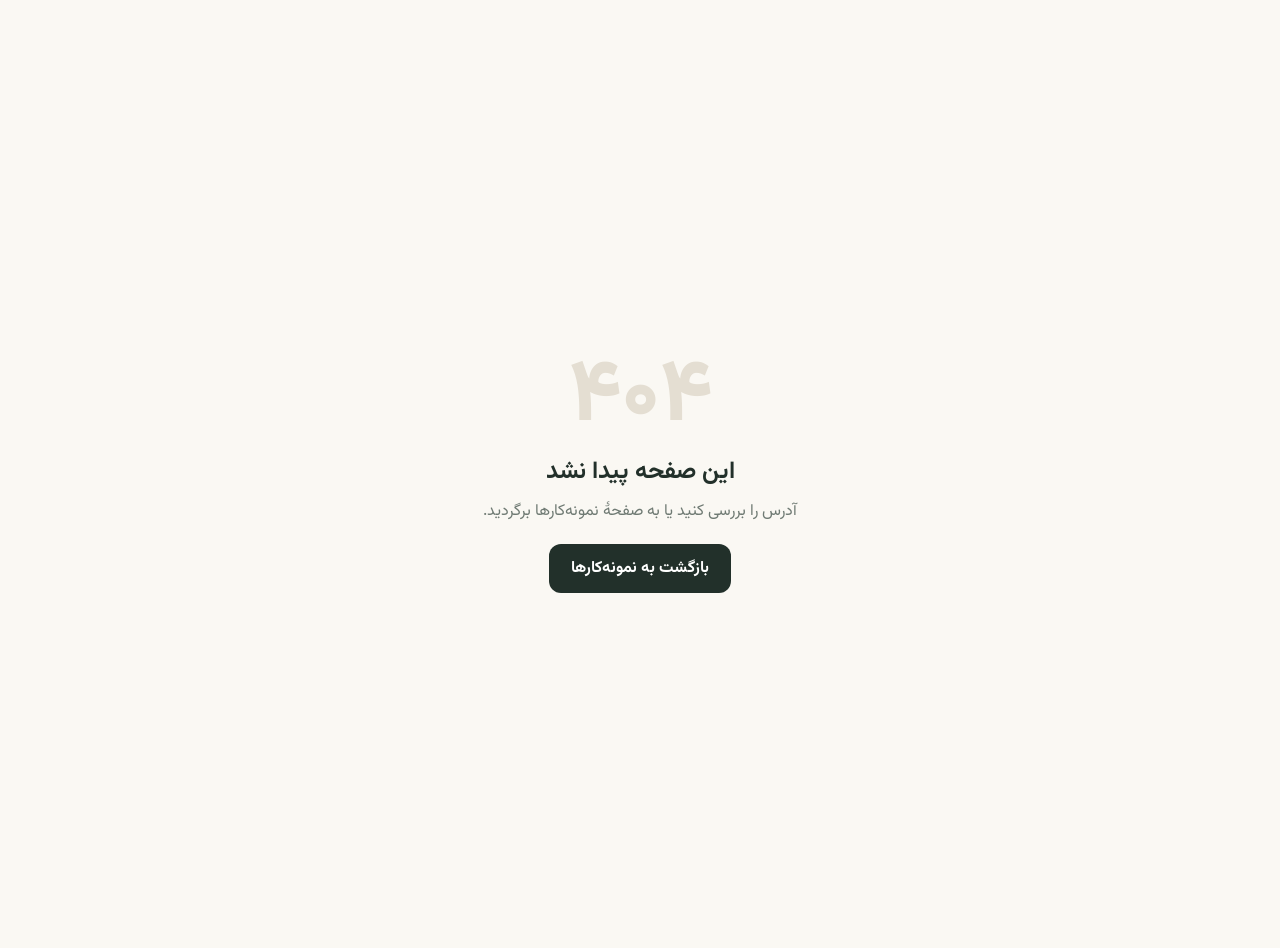
<file: 04.html>
<!doctype html>
<html lang="fa" dir="rtl">
  <head>
    <meta charset="utf-8" />
    <meta name="viewport" content="width=device-width, initial-scale=1" />
    <title>صفحه پیدا نشد | کدلاین</title>
    <meta name="robots" content="noindex" />
    <meta name="theme-color" content="#faf8f3" />
    <link rel="icon" type="image/svg+xml" href="frontend/favicon.svg" />
    <link href="https://fonts.googleapis.com/css2?family=Vazirmatn:wght@400;600;800&display=swap" rel="stylesheet" />
    <style>
      body { margin: 0; min-height: 100vh; display: grid; place-items: center; background: #faf8f3; color: #22302a; font-family: Vazirmatn, Tahoma, sans-serif; text-align: center; padding: 24px; }
      .code { font-size: 88px; font-weight: 800; color: #e4ded2; line-height: 1; }
      h1 { font-size: 24px; margin: 10px 0 8px; }
      p { color: #6f7a73; margin: 0 0 20px; }
      a { display: inline-block; background: #22302a; color: #fff; text-decoration: none; padding: 12px 22px; border-radius: 12px; font-weight: 700; }
    </style>
  </head>
  <body>
    <div>
      <div class="code">۴۰۴</div>
      <h1>این صفحه پیدا نشد</h1>
      <p>آدرس را بررسی کنید یا به صفحهٔ نمونه‌کارها برگردید.</p>
      <a href="./">بازگشت به نمونه‌کارها</a>
    </div>
  </body>
</html>
</file>
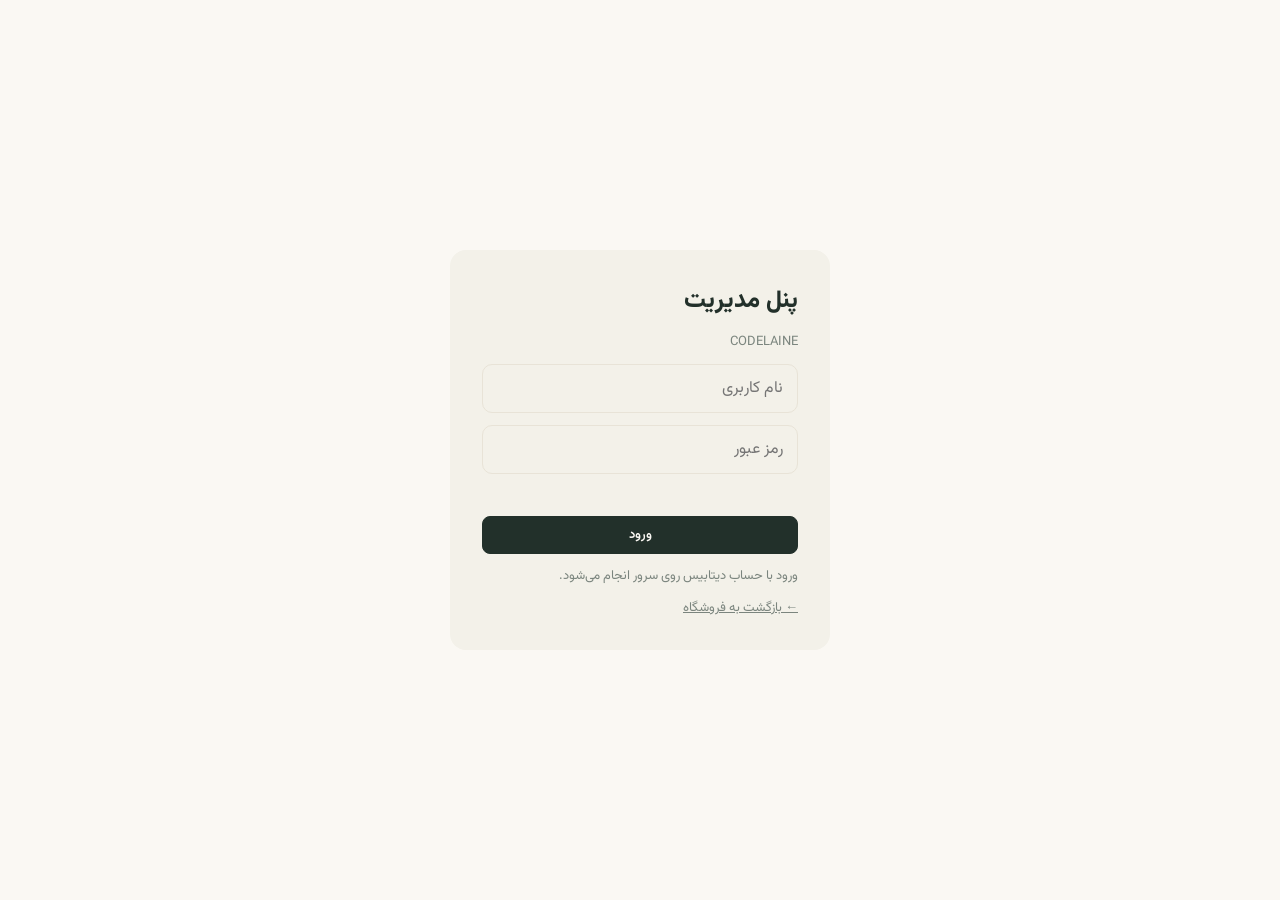
<file: admin.html>
<!DOCTYPE html>
<html lang="fa">
  <head>
    <meta charset="utf-8" />
    <meta name="viewport" content="width=device-width, initial-scale=1" />
    <title>پنل مدیریت | کدلاین</title>
    <!-- فایل واقعی پنل در frontend/ است؛ این صفحه فقط آدرس قدیمی را
         به آن منتقل می‌کند تا لینک‌های GitHub Pages همچنان کار کنند. -->
    <meta http-equiv="refresh" content="0; url=frontend/admin.html" />
    <script>
      location.replace("frontend/admin.html");
    </script>
  </head>
  <body>
    <p><a href="frontend/admin.html">رفتن به پنل مدیریت</a></p>
  </body>
</html>
</file>
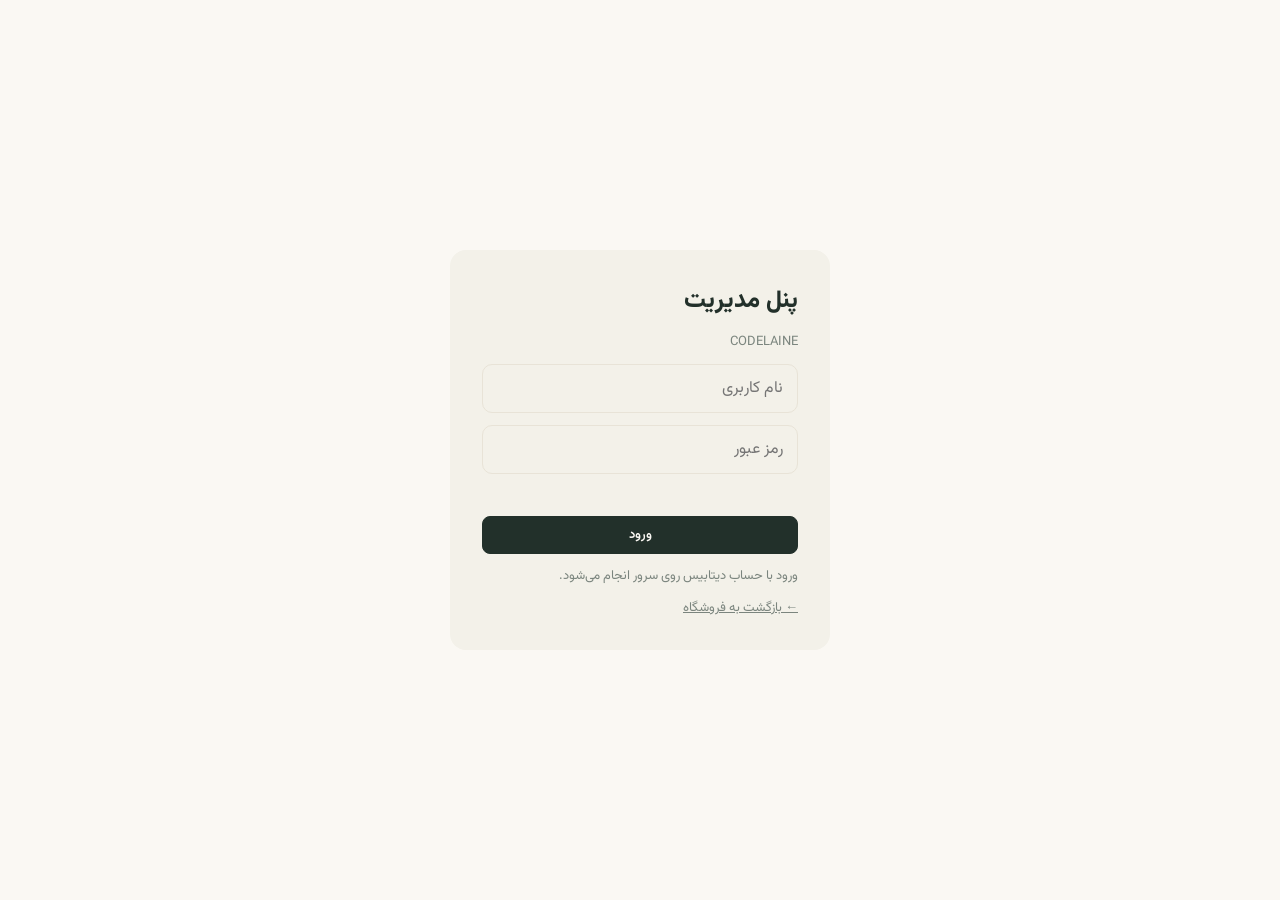
<file: frontend/admin.html>
<!doctype html>
<html lang="fa" dir="rtl">
  <head>
    <meta charset="utf-8" />
    <meta name="referrer" content="strict-origin-when-cross-origin">
    <meta
      name="viewport"
      content="width=device-width, initial-scale=1, viewport-fit=cover"
    />
    <title>پنل مدیریت | کدلاین</title>
    <meta name="robots" content="noindex" />
    <meta name="theme-color" content="#ffffff" />
    <link rel="icon" type="image/svg+xml" href="favicon.svg" />
    <link rel="stylesheet" href="css/style.css?v=14" />
    <link rel="stylesheet" href="css/admin.css?v=4" />
  </head>
  <body>
    <div id="admin"></div>
    <div id="toast"></div>

    <script src="js/utils.js?v=12"></script>
    <script src="js/data.js?v=14"></script>
    <script src="js/store.js?v=8"></script>
    <script src="js/admin-config.js?v=4"></script>
    <script src="js/admin.js?v=8"></script>
  </body>
</html>
</file>
<file: frontend/css/style.css>
@font-face {
  font-family: "Vazirmatn";
  font-style: normal;
  font-weight: 400;
  font-display: swap;
  src: url("../fonts/Vazirmatn-Regular.woff2") format("woff2");
}
@font-face {
  font-family: "Vazirmatn";
  font-style: normal;
  font-weight: 600;
  font-display: swap;
  src: url("../fonts/Vazirmatn-SemiBold.woff2") format("woff2");
}
@font-face {
  font-family: "Vazirmatn";
  font-style: normal;
  font-weight: 800;
  font-display: swap;
  src: url("../fonts/Vazirmatn-ExtraBold.woff2") format("woff2");
}

:root {
  --bg: #faf8f3;
  --fg: #22302a;
  --mut: #7b857e;
  --line: #e8e3d7;
  --card: #edf2ec;
  --soft: #f3f1e9;
  --red: #a8563f;
  --promo: #22372e;
  --shadow: 0 10px 28px #2a3a2f14;
  color-scheme: light;
  box-sizing: border-box;
  padding-top: env(safe-area-inset-top, 0px);
  padding-bottom: env(safe-area-inset-bottom, 0px);
}
html {
  scroll-padding-top: 150px;
}
* {
  box-sizing: border-box;
  margin: 0;
  padding: 0;
}
body {
  font-family: Vazirmatn, Tahoma, sans-serif;
  background: var(--bg);
  color: var(--fg);
  overflow-x: hidden;
}
button,
input {
  font: inherit;
  color: inherit;
  border: 0;
  background: none;
  cursor: pointer;
}
input {
  cursor: text;
}
.hd {
  position: sticky;
  top: env(safe-area-inset-top, 0px);
  z-index: 20;
  background: var(--bg);
  border-bottom: 1px solid var(--line);
}
.bar {
  display: flex;
  align-items: center;
  gap: 18px;
  padding: 12px 4%;
  max-width: 1500px;
  margin: auto;
}
.logo {
  text-decoration: none;
  color: inherit;
  font-size: 24px;
  letter-spacing: 3px;
  font-family: Vazirmatn, Arial, sans-serif;
  font-weight: 800;
  direction: ltr;
}
.logo::after {
  content: "";
  display: inline-block;
  width: 6px;
  height: 6px;
  margin-inline-start: 7px;
  border-radius: 50%;
  background: var(--red);
  vertical-align: middle;
}
.tabs {
  display: flex;
  gap: 6px;
}
.tabs a {
  display: block;
  text-decoration: none;
  padding: 18px 12px;
  color: var(--mut);
  border-bottom: 3px solid transparent;
  font-weight: 600;
}
.tabs a.on {
  color: var(--fg);
  border-color: var(--fg);
  font-weight: 800;
}
.search {
  position: relative;
  flex: 1;
  max-width: 520px;
  margin-inline-start: auto;
}
.search input {
  width: 100%;
  background: var(--soft);
  border-radius: 30px;
  padding: 13px 46px 13px 16px;
  outline: 0;
}
.search .ic {
  position: absolute;
  right: 16px;
  top: 11px;
  color: var(--mut);
}
#sug {
  position: absolute;
  top: 52px;
  inset-inline: 0;
  background: var(--bg);
  border: 1px solid var(--line);
  border-radius: 14px;
  box-shadow: 0 12px 30px #0003;
  display: none;
  overflow: hidden;
}
#sug div {
  display: flex;
  gap: 10px;
  align-items: center;
  padding: 10px 14px;
  cursor: pointer;
}
#sug div:hover {
  background: var(--soft);
}
.ib {
  position: relative;
  font-size: 22px;
  padding: 6px;
}
.ib b {
  position: absolute;
  top: -4px;
  left: -4px;
  background: var(--red);
  color: #fff;
  border-radius: 20px;
  font-size: 11px;
  min-width: 18px;
  height: 18px;
  line-height: 18px;
  text-align: center;
}
.login {
  display: inline-flex;
  align-items: center;
  gap: 6px;
  border: 1px solid var(--line);
  padding: 10px 16px;
  border-radius: 12px;
  font-size: 14px;
  transition: border-color 0.2s ease, background 0.2s ease;
}
.login:hover {
  border-color: var(--red);
}
.login-ico {
  font-size: 15px;
}
.sub {
  display: flex;
  gap: 26px;
  padding: 12px 4%;
  max-width: 1500px;
  margin: auto;
  overflow-x: auto;
  font-size: 14px;
  border-top: 1px solid var(--line);
  white-space: nowrap;
}
.sub a {
  color: var(--fg);
  cursor: pointer;
}
.sub a:hover {
  color: var(--red);
}
main {
  max-width: 1500px;
  margin: auto;
}
.hero {
  position: relative;
  height: min(52vw, 560px);
  overflow: hidden;
  margin-top: 0;
}
.slide { background-size: cover; background-position: center;
  position: absolute;
  inset: 0;
  display: flex;
  align-items: center;
  justify-content: flex-start;
  padding: 0 8%;
  opacity: 0;
  transition: opacity 0.8s;
  color: #fff;
}
.slide.on {
  opacity: 1;
}
.slide .t { text-shadow: 0 2px 14px #0007;
  max-width: 420px;
  z-index: 2;
}
.slide .tag {
  display: inline-block;
  font:
    700 clamp(22px, 4vw, 44px) Georgia,
    serif;
  border: 3px dashed #ffffffaa;
  padding: 6px 18px;
  background: #0003;
  margin-bottom: 14px;
  direction: ltr;
}
.slide h2 {
  font-size: clamp(20px, 3vw, 34px);
  margin-bottom: 18px;
  line-height: 1.6;
}
.slide .btn {
  display: inline-block;
  text-decoration: none;
  background: #fff;
  color: #111;
  padding: 10px 40px;
  font-size: 20px;
  font-weight: 800;
}
.slide .em {
  position: absolute;
  inset-inline-end: 8%;
  font-size: clamp(100px, 22vw, 300px);
  opacity: 0.9;
  filter: drop-shadow(0 20px 20px #0004);
}
.dots {
  position: absolute;
  bottom: 18px;
  inset-inline: 0;
  display: flex;
  gap: 8px;
  justify-content: center;
  z-index: 3;
}
.dots i {
  width: 10px;
  height: 10px;
  border-radius: 10px;
  background: #fff8;
  cursor: pointer;
  transition: 0.3s;
}
.dots i.on {
  width: 34px;
  background: #fff;
}
.hn {
  position: absolute;
  top: 50%;
  z-index: 3;
  background: #fffc;
  color: #111;
  width: 42px;
  height: 42px;
  border-radius: 50%;
  font-size: 22px;
}
.cats {
  display: flex;
  gap: 20px;
  justify-content: space-around;
  padding: 26px 4%;
  overflow-x: auto;
}
.cat {
  text-align: center;
  min-width: 120px;
  cursor: pointer;
  font-weight: 600;
}
.cat .c { overflow: hidden; background: var(--card);
  width: min(190px, 28vw);
  aspect-ratio: 1;
  border-radius: 50%;
  background: var(--soft);
  display: grid;
  place-items: center;
  font-size: clamp(54px, 8vw, 96px);
  transition: 0.3s;
  margin: 0 auto 10px;
}
.cat:hover .c {
  transform: scale(1.07) rotate(-4deg);
  background: var(--card);
}
.h2 {
  font-size: 22px;
  font-weight: 800;
  padding: 26px 4% 12px;
}
.brands {
  display: flex;
  gap: 14px;
  overflow-x: auto;
  padding: 0 4% 10px;
}
.brand { background-size: cover; background-position: center; text-shadow: 0 2px 10px #0009;
  min-width: 220px;
  height: 260px;
  border-radius: 16px;
  display: flex;
  align-items: flex-end;
  padding: 16px;
  color: #fff;
  font-weight: 800;
  font-size: 22px;
  cursor: pointer;
  transition: 0.3s;
}
.brand:hover {
  transform: translateY(-6px);
}
.deal {
  background: var(--red);
  color: #fff;
  margin: 30px 0;
  padding: 22px 4% 26px;
}
.deal .top {
  display: flex;
  align-items: center;
  gap: 14px;
  margin-bottom: 16px;
}
.deal h3 {
  font-size: 24px;
}
.cd {
  margin-inline-start: auto;
  font: 700 20px monospace;
  direction: ltr;
  background: #0004;
  padding: 6px 14px;
  border-radius: 8px;
}
.sec {
  position: relative;
  padding: 0 4%;
}
.sh {
  display: flex;
  align-items: center;
  gap: 14px;
  margin: 26px 0 14px;
}
.sh h3 {
  font-size: 22px;
  font-weight: 800;
}
.sh hr {
  flex: 1;
  border: 0;
  border-top: 1px solid var(--line);
}
.all {
  display: flex;
  align-items: center;
  gap: 8px;
  font-size: 14px;
  font-weight: 600;
}
.all i,
.deal .all i {
  width: 40px;
  height: 40px;
  border-radius: 50%;
  background: var(--fg);
  color: var(--bg);
  display: grid;
  place-items: center;
  font-style: normal;
}
.deal .all i {
  background: #fff;
  color: #111;
}
.rail {
  display: flex;
  gap: 16px;
  overflow-x: auto;
  scroll-snap-type: x mandatory;
  scrollbar-width: none;
  padding-bottom: 6px;
}
.rail::-webkit-scrollbar {
  display: none;
}
.card {
  flex: 0 0 clamp(150px, 22vw, 265px);
  scroll-snap-align: start;
  position: relative;
  cursor: pointer;
  background: var(--bg);
  color: var(--fg);
  padding-bottom: 10px;
  border-radius: 16px;
  transition: transform 0.25s ease, box-shadow 0.25s ease;
}
.card:hover {
  transform: translateY(-4px);
  box-shadow: var(--shadow);
}
.deal .card {
  padding: 0 0 12px;
}
.img {
  aspect-ratio: 3/4;
  display: grid;
  place-items: center;
  font-size: clamp(60px, 9vw, 110px);
  overflow: hidden;
  border-radius: 16px;
}
.img img {
  width: 100%;
  height: 100%;
  object-fit: cover;
  display: block;
  transition: transform 0.45s ease;
}
.card:hover .img img {
  transform: scale(1.06);
}
.img span {
  transition: 0.4s;
}
.card:hover .img span {
  transform: scale(1.15) rotate(-5deg);
}
.wish {
  position: absolute;
  top: 10px;
  right: 10px;
  width: 34px;
  height: 34px;
  border-radius: 50%;
  background: #ffffffd9;
  color: #2a3a32;
  font-size: 18px;
  z-index: 2;
  box-shadow: 0 4px 14px #1b2a211f;
  backdrop-filter: blur(6px);
}
.wish.on {
  color: var(--red);
}
.card b {
  display: block;
  padding: 10px 10px 0;
  font-size: 14px;
}
.card p {
  padding: 2px 10px;
  font-size: 12px;
  color: var(--mut);
  height: 20px;
  overflow: hidden;
  white-space: nowrap;
  text-overflow: ellipsis;
}
.pr {
  padding: 4px 10px 0;
  font-size: 12px;
  display: flex;
  gap: 8px;
  align-items: center;
  min-height: 24px;
}
.pr s {
  color: var(--mut);
}
.off {
  background: var(--red);
  color: #fff;
  font-style: normal;
  padding: 2px 6px;
  font-weight: 700;
}
.now {
  padding: 2px 10px;
  font-weight: 800;
  font-size: 17px;
}
.now small {
  font-size: 11px;
  font-weight: 400;
}
.rn {
  position: absolute;
  top: 45%;
  width: 44px;
  height: 44px;
  border-radius: 50%;
  background: var(--bg);
  color: var(--fg);
  box-shadow: 0 3px 12px #0004;
  font-size: 22px;
  z-index: 3;
}
.bt {
  display: flex;
  gap: 10px;
  margin-bottom: 14px;
  flex-wrap: wrap;
}
.bt button {
  padding: 12px 26px;
  border: 1px solid var(--line);
  border-radius: 12px;
  font-weight: 600;
}
.bt button.on {
  background: var(--fg);
  color: var(--bg);
}
.ban {
  display: grid;
  grid-template-columns: repeat(3, 1fr);
  gap: 14px;
  padding: 30px 4%;
}
.ban a { background-size: cover; background-position: center; text-shadow: 0 2px 10px #0008;
  text-decoration: none;
  height: 260px;
  border-radius: 16px;
  display: flex;
  align-items: flex-end;
  padding: 20px;
  font: 800 24px Vazirmatn;
  color: #fff;
  cursor: pointer;
  position: relative;
  overflow: hidden;
}
.ban a span {
  position: absolute;
  font-size: 150px;
  top: 10px;
  inset-inline-end: 20px;
  transition: 0.4s;
}
.ban a:hover span {
  transform: scale(1.2);
}
.feat {
  display: grid;
  grid-template-columns: repeat(4, 1fr);
  gap: 20px;
  text-align: center;
  padding: 40px 4%;
  border-top: 1px solid var(--line);
  font-weight: 600;
}
.feat div i {
  display: grid;
  place-items: center;
  width: 110px;
  height: 110px;
  margin: 0 auto 14px;
  border: 3px solid var(--fg);
  border-radius: 50%;
  font-size: 46px;
  font-style: normal;
}
.ft {
  padding: 26px 4% 40px;
  border-top: 1px solid var(--line);
  color: var(--mut);
  font-size: 13px;
  line-height: 2.2;
}
.ft h4 {
  color: var(--fg);
  font-size: 17px;
}
.ft .row {
  display: flex;
  justify-content: space-between;
  gap: 20px;
  flex-wrap: wrap;
  margin-top: 16px;
}
.ft-social {
  margin-top: 18px;
}
.ft-social a {
  display: inline-flex;
  align-items: center;
  gap: 8px;
  padding: 8px 14px;
  border: 1px solid var(--line);
  border-radius: 999px;
  color: var(--fg);
  text-decoration: none;
  transition: 0.25s;
}
.ft-social a:hover {
  border-color: var(--fg);
  background: #00000008;
}
.ft-social svg {
  width: 20px;
  height: 20px;
  fill: none;
  stroke: currentColor;
  stroke-width: 1.7;
  flex: none;
}
.ft-social b {
  color: var(--mut);
  font-weight: 600;
  direction: ltr;
}
.ov {
  position: fixed;
  inset: 0;
  background: #0008;
  z-index: 50;
  display: none;
  place-items: center;
  padding: 16px;
}
.ov.on {
  display: grid;
}
.md {
  background: var(--bg);
  border-radius: 20px;
  box-shadow: 0 24px 60px #1b2a2130;
  max-width: 760px;
  width: 100%;
  max-height: 90vh;
  overflow: auto;
  display: grid;
  grid-template-columns: 1fr 1fr;
  position: relative;
}
.md.sm {
  max-width: 380px;
  display: block;
  padding: 28px;
}
.md .x {
  position: absolute;
  top: 10px;
  left: 10px;
  font-size: 22px;
  z-index: 2;
}
.md .info {
  padding: 30px;
  display: flex;
  flex-direction: column;
  gap: 12px;
}
.chips {
  display: flex;
  gap: 8px;
  flex-wrap: wrap;
}
.chips button {
  border: 1px solid var(--line);
  padding: 8px 16px;
  border-radius: 10px;
  transition: background 0.2s ease, color 0.2s ease;
}
.chips button.on {
  background: var(--fg);
  color: var(--bg);
}
.pb {
  background: var(--fg);
  color: var(--bg);
  padding: 14px;
  border-radius: 14px;
  font-weight: 800;
  width: 100%;
  margin-top: 6px;
  transition: transform 0.2s ease, opacity 0.2s ease;
}
.pb:hover {
  transform: translateY(-2px);
}
.pb:disabled {
  opacity: 0.55;
  transform: none;
}
.ct-link {
  display: flex;
  align-items: center;
  justify-content: space-between;
  gap: 10px;
  padding: 14px 16px;
  margin-top: 10px;
  border: 1px solid var(--line);
  border-radius: 14px;
  background: var(--bg);
  color: var(--fg);
  transition: border-color 0.2s ease, transform 0.2s ease;
}
.ct-link:hover {
  border-color: var(--fg);
  transform: translateY(-2px);
}
.ct-link b {
  font-weight: 800;
}
.ct-link span {
  font-size: 14px;
}
.md input {
  width: 100%;
  background: var(--soft);
  padding: 13px;
  border-radius: 10px;
  margin: 12px 0;
  outline: 0;
  direction: ltr;
  text-align: center;
}
#drawer {
  position: fixed;
  top: 0;
  bottom: 0;
  left: 0;
  width: min(400px, 100%);
  background: var(--bg);
  z-index: 60;
  transform: translateX(-105%);
  transition: 0.35s;
  display: flex;
  flex-direction: column;
  box-shadow: 6px 0 30px #0005;
  padding-top: env(safe-area-inset-top, 0px);
}
#drawer {
  visibility: hidden;
  transition:
    transform 0.35s,
    visibility 0s 0.35s;
}
#drawer.on {
  transform: none;
  visibility: visible;
  transition: transform 0.35s;
}
#drawer header {
  display: flex;
  justify-content: space-between;
  padding: 16px;
  font-weight: 800;
  border-bottom: 1px solid var(--line);
}
#ci {
  flex: 1;
  overflow: auto;
  padding: 10px 16px;
}
.ci {
  display: flex;
  gap: 12px;
  align-items: center;
  padding: 12px 0;
  border-bottom: 1px solid var(--line);
  font-size: 13px;
}
.ci .th {
  width: 64px;
  height: 80px;
  background: var(--card);
  display: grid;
  place-items: center;
  font-size: 36px;
  flex: none;
}
.q {
  display: flex;
  gap: 8px;
  align-items: center;
  margin-top: 6px;
}
.q button {
  width: 26px;
  height: 26px;
  border: 1px solid var(--line);
  border-radius: 50%;
}
.cf {
  padding: 16px;
  border-top: 1px solid var(--line);
}
.pg {
  height: 8px;
  background: var(--soft);
  border-radius: 8px;
  overflow: hidden;
  margin: 6px 0 12px;
}
.pg i {
  display: block;
  height: 100%;
  background: var(--red);
  transition: 0.5s;
}
#toast {
  position: fixed;
  bottom: calc(24px + env(safe-area-inset-bottom, 0px));
  left: 50%;
  transform: translate(-50%, 120px);
  background: #111;
  color: #fff;
  padding: 12px 24px;
  border-radius: 30px;
  z-index: 90;
  transition: 0.4s;
  font-size: 14px;
}
#toast.on {
  transform: translate(-50%, 0);
}
@media (max-width: 800px) {
  .tabs {
    order: 5;
    width: 100%;
    overflow: auto;
  }
  .bar {
    flex-wrap: wrap;
    gap: 8px;
  }
  .search {
    order: 4;
    flex-basis: 100%;
    max-width: none;
  }
  .md {
    grid-template-columns: 1fr;
  }
  .feat {
    grid-template-columns: 1fr 1fr;
  }
  .ban {
    grid-template-columns: 1fr;
  }
  .login {
    display: none;
  }
  .rn {
    display: none;
  }
}

#site-overlays {
  display: contents;
}
.deal .sec {
  padding: 0;
}
.sh .cd {
  margin-inline-start: 0;
}
.sec.expanded .rail {
  flex-wrap: wrap;
  overflow: visible;
}
.sec.expanded .card {
  flex: 0 0 calc(25% - 12px);
}
.sec.expanded .rn {
  display: none;
}
.cat-hero { background-size: cover; background-position: center;
  display: flex;
  align-items: center;
  justify-content: space-between;
  gap: 20px;
  margin: 20px 4% 0;
  padding: 34px 40px;
  color: #fff;
  border-radius: 6px;
  overflow: hidden;
}
.cat-hero h1 {
  font-size: clamp(24px, 4vw, 40px);
  margin-bottom: 8px;
}
.cat-hero p {
  opacity: 0.85;
}
.cat-hero .em {
  font-size: clamp(80px, 14vw, 170px);
  filter: drop-shadow(0 14px 14px #0005);
}
.pills {
  display: flex;
  gap: 10px;
  flex-wrap: wrap;
  padding: 18px 4% 0;
}
.pills a {
  padding: 9px 20px;
  border: 1px solid var(--line);
  border-radius: 30px;
  text-decoration: none;
  color: var(--fg);
  font-weight: 600;
  font-size: 14px;
}
.pills a.on {
  background: var(--fg);
  color: var(--bg);
}
.toolbar {
  display: flex;
  gap: 16px;
  align-items: center;
  flex-wrap: wrap;
  padding: 18px 4% 0;
  font-size: 14px;
}
.toolbar select {
  background: var(--soft);
  color: var(--fg);
  padding: 9px 14px;
  border: 1px solid var(--line);
  border-radius: 8px;
  font: inherit;
}
.toolbar label {
  display: flex;
  gap: 6px;
  align-items: center;
  cursor: pointer;
}
.empty {
  padding: 30px 0;
  color: var(--mut);
}
@media (max-width: 800px) {
  .sec.expanded .card {
    flex-basis: calc(50% - 8px);
  }
  .cat-hero { background-size: cover; background-position: center;
    padding: 24px;
  }
}

.tk-in {
  width: 100%;
  padding: 10px 12px;
  border: 1px solid var(--line);
  border-radius: 8px;
  background: var(--bg);
  color: var(--fg);
  font: inherit;
  font-size: 14px;
}
.tk-in:focus {
  outline: none;
  border-color: var(--red);
}
.tk-link {
  border: 0;
  background: transparent;
  color: var(--red);
  font: inherit;
  font-size: 12px;
  cursor: pointer;
  text-decoration: underline;
}
.tk {
  padding: 4px;
  display: grid;
  gap: 10px;
}
.tk-mut {
  color: var(--mut);
  font-size: 13px;
}
.tk-code {
  display: flex;
  align-items: center;
  gap: 10px;
  background: var(--soft);
  border: 1px dashed var(--line);
  border-radius: 10px;
  padding: 12px 14px;
}
.tk-code b {
  font-size: 22px;
  letter-spacing: 1px;
  direction: ltr;
}
.tk-code button {
  margin-right: auto;
  border: 1px solid var(--line);
  background: var(--bg);
  color: var(--fg);
  border-radius: 8px;
  padding: 5px 12px;
  font: inherit;
  font-size: 12px;
  cursor: pointer;
}
.tk-meta {
  display: flex;
  justify-content: space-between;
  align-items: center;
  gap: 10px;
  font-size: 13px;
  color: var(--mut);
}
.tk-badge {
  background: var(--fg);
  color: var(--bg);
  border-radius: 20px;
  padding: 4px 12px;
  font-weight: 800;
  font-size: 12px;
}
.tk-badge.bad {
  background: var(--red);
  color: #fff;
}
.tk-cancel {
  color: var(--red);
  font-weight: 800;
  font-size: 13px;
}
.tk-steps {
  display: flex;
  gap: 4px;
}
.tk-steps .st {
  flex: 1;
  text-align: center;
  font-size: 11px;
  color: var(--mut);
}
.tk-steps .st i {
  display: block;
  height: 5px;
  border-radius: 4px;
  background: var(--line);
  margin-bottom: 6px;
}
.tk-steps .st.on {
  color: var(--fg);
  font-weight: 800;
}
.tk-steps .st.on i {
  background: var(--red);
}
.tk-h {
  font-size: 14px;
  margin-top: 4px;
}
.tk-item {
  display: flex;
  gap: 8px;
  align-items: center;
  padding: 8px 0;
  border-bottom: 1px solid var(--line);
  font-size: 13px;
}
.tk-item span:first-child {
  flex: 1;
}
.tk-sum {
  display: grid;
  gap: 6px;
  font-size: 13px;
  padding-top: 6px;
}
.tk-sum div {
  display: flex;
  justify-content: space-between;
}
.tk-sum .tk-pay {
  font-weight: 800;
  font-size: 15px;
  border-top: 1px solid var(--line);
  padding-top: 8px;
}

html {
  -webkit-text-size-adjust: 100%;
  text-size-adjust: 100%;
}
body {
  -webkit-tap-highlight-color: transparent;
}
button,
a {
  touch-action: manipulation;
}
.credit {
  margin-top: 10px;
  font-size: 12px;
  color: var(--mut);
}
.credit b {
  color: var(--fg);
  font-family: Arial, sans-serif;
  letter-spacing: 0.3px;
  direction: ltr;
  unicode-bidi: isolate;
  display: inline-block;
}

@media (hover: none) {
  .card:hover .img span,
  .cat:hover .c,
  .brand:hover,
  .ban a:hover span {
    transform: none;
  }
}

@media (max-width: 800px) {
  html {
    scroll-padding-top: 110px;
  }

  
  .hd {
    transition: transform 0.25s ease;
  }
  .hd.away {
    transform: translateY(-110%);
  }
  .bar {
    padding: 8px 3%;
    gap: 6px;
  }
  .logo {
    font-size: 20px;
    letter-spacing: 1.5px;
    margin-inline-end: auto;
  }
  .login {
    display: grid;
    place-items: center;
    width: 44px;
    height: 44px;
    padding: 0;
    border: 0;
    border-radius: 50%;
    background: var(--soft);
    font-size: 19px;
    flex: none;
  }
  .login-txt {
    display: none;
  }
  .ib {
    font-size: 21px;
    min-width: 40px;
    min-height: 44px;
    padding: 6px;
  }
  .ib b {
    top: 4px;
    left: 4px;
  }
  .search {
    margin-inline-start: 0;
  }
  .search input {
    font-size: 16px; 
    padding: 11px 44px 11px 14px;
  }
  .search .ic {
    top: 9px;
  }
  .tabs {
    gap: 0;
    scrollbar-width: none;
  }
  .tabs::-webkit-scrollbar,
  .sub::-webkit-scrollbar,
  .cats::-webkit-scrollbar,
  .brands::-webkit-scrollbar,
  .bt::-webkit-scrollbar,
  .pills::-webkit-scrollbar {
    display: none;
  }
  .tabs a {
    flex: 1 0 auto;
    padding: 10px 14px;
    text-align: center;
    white-space: nowrap;
    font-size: 14px;
  }
  .sub {
    display: none;
    padding: 10px 4%;
    gap: 20px;
    font-size: 13px;
    scrollbar-width: none;
  }
  .sub a {
    padding: 2px 0;
  }

  
  .hero {
    height: clamp(300px, 80vw, 420px);
  }
  .slide { background-size: cover; background-position: center;
    padding: 0 6%;
  }
  .slide .t { text-shadow: 0 2px 14px #0007;
    max-width: 64%;
  }
  .slide .tag {
    border-width: 2px;
    padding: 4px 12px;
    margin-bottom: 10px;
  }
  .slide h2 {
    margin-bottom: 14px;
  }
  .slide .btn {
    padding: 8px 28px;
    font-size: 16px;
  }
  .slide .em {
    font-size: clamp(90px, 34vw, 150px);
    inset-inline-end: 3%;
    bottom: 22px;
  }
  .hn {
    display: none; 
  }
  .dots {
    bottom: 10px;
  }

  
  .cats {
    justify-content: flex-start;
    gap: 14px;
    padding: 16px 4%;
    scrollbar-width: none;
  }
  .cat {
    flex: none;
    min-width: 84px;
    font-size: 13px;
  }
  .cat .c { overflow: hidden; background: var(--card);
    width: 88px;
    font-size: 38px;
    margin-bottom: 6px;
  }
  .h2 {
    font-size: 18px;
    padding: 18px 4% 8px;
  }
  .brands {
    gap: 10px;
    scrollbar-width: none;
  }
  .brand { background-size: cover; background-position: center; text-shadow: 0 2px 10px #0009;
    flex: none;
    min-width: 150px;
    height: 170px;
    padding: 12px;
    font-size: 17px;
  }

  
  .deal {
    margin: 20px 0;
    padding: 14px 4% 18px;
  }
  .sh {
    gap: 10px;
    margin: 18px 0 10px;
  }
  .sh h3 {
    font-size: 18px;
  }
  .all {
    font-size: 13px;
    gap: 6px;
  }
  .all i,
  .deal .all i {
    width: 32px;
    height: 32px;
  }
  .cd {
    font-size: 15px;
    padding: 4px 10px;
  }
  .rail {
    gap: 10px;
  }
  .card {
    flex: 0 0 clamp(140px, 42vw, 200px);
  }
  .img {
    font-size: clamp(54px, 18vw, 80px);
  }
  .card b {
    font-size: 13px;
  }
  .pr {
    flex-wrap: wrap;
    gap: 6px;
  }
  .now {
    font-size: 15px;
  }
  .wish {
    width: 38px;
    height: 38px;
    top: 8px;
    right: 8px;
  }
  .sec.expanded .card {
    flex-basis: calc(50% - 5px);
  }
  .bt {
    flex-wrap: nowrap;
    overflow-x: auto;
    scrollbar-width: none;
  }
  .bt button {
    flex: none;
    padding: 10px 18px;
    white-space: nowrap;
  }

  
  .ban {
    padding: 18px 4%;
    gap: 10px;
  }
  .ban a { background-size: cover; background-position: center; text-shadow: 0 2px 10px #0008;
    height: 120px;
    padding: 16px;
    font-size: 19px;
  }
  .ban a span {
    font-size: 80px;
    top: 14px;
  }
  .feat {
    padding: 24px 4%;
    gap: 18px 10px;
    font-size: 13px;
  }
  .feat div i {
    width: 72px;
    height: 72px;
    font-size: 30px;
    border-width: 2px;
  }
  .ft {
    padding: 20px 4% calc(28px + env(safe-area-inset-bottom, 0px));
  }
  .ft .row {
    flex-direction: column;
    gap: 12px;
  }

  
  .cat-hero { background-size: cover; background-position: center;
    margin: 12px 4% 0;
    padding: 20px 18px;
  }
  .cat-hero .em {
    font-size: 80px;
  }
  .pills {
    flex-wrap: nowrap;
    overflow-x: auto;
    scrollbar-width: none;
    padding-top: 14px;
  }
  .pills a {
    flex: none;
    white-space: nowrap;
  }
  .toolbar {
    gap: 10px;
    padding-top: 14px;
  }
  .toolbar select {
    font-size: 16px;
  }

  
  .ov {
    padding: 0;
    place-items: end stretch;
  }
  .md,
  .md.sm {
    max-width: none;
    width: 100%;
    max-height: 92vh;
    max-height: 92dvh;
    border-radius: 18px 18px 0 0;
  }
  .md.sm {
    padding: 24px 20px calc(24px + env(safe-area-inset-bottom, 0px));
  }
  .md .x {
    top: 10px;
    left: 10px;
    width: 40px;
    height: 40px;
    border-radius: 50%;
    background: var(--bg);
    box-shadow: 0 2px 8px #0003;
  }
  .md > .img {
    min-height: 220px !important;
    font-size: 96px !important;
  }
  .md .info {
    padding: 20px 20px calc(20px + env(safe-area-inset-bottom, 0px));
  }
  .md input {
    font-size: 16px;
  }
  .chips button {
    padding: 10px 16px;
  }

  
  #drawer {
    width: 100%;
  }
  .cf {
    padding-bottom: calc(16px + env(safe-area-inset-bottom, 0px));
  }
  .q button {
    width: 34px;
    height: 34px;
  }
  #toast {
    width: max-content;
    max-width: calc(100% - 32px);
    text-align: center;
    bottom: calc(16px + env(safe-area-inset-bottom, 0px));
  }
}

@media (max-width: 380px) {
  .logo {
    font-size: 20px;
  }
  .slide h2 {
    font-size: 18px;
  }
  .card {
    flex-basis: 44vw;
  }
  .feat div i {
    width: 60px;
    height: 60px;
    font-size: 26px;
  }
}

.ci .th {
  overflow: hidden;
  border-radius: 12px;
}
.ci .th img {
  width: 100%;
  height: 100%;
  object-fit: cover;
  display: block;
}

.pay {
  display: grid;
  gap: 12px;
}
.pay-hd {
  display: flex;
  align-items: center;
  justify-content: space-between;
  gap: 10px;
}
.pay-hd b {
  font-size: 15px;
}
.pay-secure {
  font-size: 11px;
  color: var(--mut);
}
.pay-total {
  text-align: center;
  background: var(--soft);
  border: 1px solid var(--line);
  border-radius: 16px;
  padding: 14px;
}
.pay-total span {
  display: block;
  color: var(--mut);
  font-size: 12px;
}
.pay-total b {
  font-size: 25px;
  font-weight: 800;
}
.pay-total b small {
  font-size: 12px;
  font-weight: 400;
  color: var(--mut);
}
.pay-card {
  border-radius: 18px;
  padding: 18px;
  color: #f5f8f2;
  background: linear-gradient(135deg, #2f5044, #1b2b23 58%, #14211b);
  box-shadow: 0 16px 32px #1b2a2126;
}
.pay-card .pc-top {
  display: flex;
  justify-content: space-between;
  align-items: center;
  font-size: 12px;
  opacity: 0.82;
}
.pay-num {
  direction: ltr;
  text-align: center;
  font: 700 clamp(18px, 4.4vw, 23px) ui-monospace, Menlo, monospace;
  letter-spacing: 2px;
  word-spacing: 6px;
  margin: 16px 0 16px;
}
.pay-card .pc-row {
  display: flex;
  justify-content: space-between;
  align-items: center;
  gap: 8px;
  font-size: 11px;
  opacity: 0.9;
}
.pay-card button {
  border: 1px solid #ffffff40;
  background: #ffffff1f;
  color: #fff;
  border-radius: 10px;
  padding: 6px 12px;
  font: inherit;
  font-size: 11px;
}
.pay-hint {
  font-size: 12.5px;
  color: var(--mut);
  line-height: 1.9;
}
.pay-demo {
  text-align: center;
  font-size: 11px;
  color: var(--mut);
}

.pay-card.pay-off {
  display: grid;
  gap: 8px;
  color: var(--fg);
  background: linear-gradient(135deg, #f7f9f4, #eef3ea 60%, #e6eee1);
  border: 1px dashed #c3d4bd;
  box-shadow: none;
}
.pay-off .pc-top {
  color: var(--mut);
  opacity: 1;
}
.pay-off-ttl {
  text-align: center;
  font-size: 15px;
  font-weight: 800;
  padding: 8px 0 2px;
}
.pay-off-txt {
  margin: 0;
  text-align: center;
  font-size: 12.5px;
  line-height: 1.95;
  color: var(--mut);
}

.cat .c img {
  width: 100%;
  height: 100%;
  object-fit: cover;
  display: block;
}
.brand span {
  position: relative;
  z-index: 1;
}

.card-link {
  position: absolute;
  inset: 0;
  z-index: 1;
  border-radius: 16px;
}

.ft-links {
  display: flex;
  flex-wrap: wrap;
  gap: 8px 20px;
  justify-content: center;
  margin-top: 18px;
  padding-top: 16px;
  border-top: 1px solid var(--line);
}
.ft-links a {
  font-size: 13px;
  color: var(--mut);
}
.ft-links a:hover {
  color: var(--red);
}

.pd-crumbs {
  display: flex;
  align-items: center;
  gap: 8px;
  flex-wrap: wrap;
  padding: 18px 4% 4px;
  font-size: 13px;
  color: var(--mut);
}
.pd-crumbs a {
  color: var(--mut);
}
.pd-crumbs a:hover {
  color: var(--red);
}
.pd-crumbs strong {
  font-weight: 600;
  color: var(--fg);
}
.pd {
  display: grid;
  grid-template-columns: 1.05fr 1fr;
  gap: 36px;
  padding: 20px 4% 40px;
  align-items: start;
}
.pd__img {
  aspect-ratio: 3/4;
  border-radius: 22px;
  overflow: hidden;
  background: var(--soft);
  display: grid;
  place-items: center;
  font-size: 120px;
}
.pd__img img {
  width: 100%;
  height: 100%;
  object-fit: cover;
  display: block;
}
.pd__note {
  margin-top: 10px;
  font-size: 11.5px;
  color: var(--mut);
}
.pd__brand {
  display: inline-block;
  color: var(--red);
  font-size: 13px;
  font-weight: 700;
  margin-bottom: 6px;
}
.pd__info h1 {
  font-size: clamp(22px, 3vw, 30px);
  line-height: 1.5;
  margin-bottom: 6px;
}
.pd__cat {
  color: var(--mut);
  font-size: 13px;
}
.pd__price {
  display: flex;
  align-items: center;
  gap: 10px;
  flex-wrap: wrap;
  margin: 18px 0;
}
.pd__price s {
  color: var(--mut);
  font-size: 14px;
}
.pd__price b {
  font-size: 24px;
}
.pd__price b small {
  font-size: 12px;
  font-weight: 400;
}
.pd__sizes {
  margin: 8px 0 16px;
  font-size: 13px;
}
.pd__sizes .chips {
  margin-top: 8px;
}
.pd__sizes .chips button {
  border: 1px solid var(--line);
  background: transparent;
  padding: 8px 16px;
  border-radius: 10px;
  transition: background 0.2s ease, color 0.2s ease;
}
.pd__sizes .chips button.on {
  background: var(--fg);
  color: var(--bg);
}
.pd__wish {
  display: block;
  margin: 12px auto 0;
  font-size: 13px;
  color: var(--mut);
}
.pd__desc {
  margin-top: 24px;
  padding-top: 18px;
  border-top: 1px solid var(--line);
}
.pd__desc h2 {
  font-size: 16px;
  margin-bottom: 8px;
}
.pd__desc p {
  font-size: 14px;
  line-height: 2;
  color: var(--mut);
}
.pd__perks {
  margin-top: 12px;
  display: grid;
  gap: 6px;
  font-size: 13.5px;
  color: var(--fg);
}
.pd__perks li::before {
  content: "•";
  color: var(--green);
  margin-inline-end: 8px;
}
.pd-empty {
  text-align: center;
  padding: 70px 20px;
  display: grid;
  justify-items: center;
  gap: 10px;
}
.pd-empty h1 {
  font-size: 24px;
}
.pd-empty p {
  color: var(--mut);
  font-size: 14px;
  max-width: 42ch;
}
.pd-empty .pb {
  max-width: 220px;
  margin-top: 10px;
}

.pg-head {
  padding: 44px 4% 10px;
  max-width: 900px;
}
.pg-eyebrow {
  font-size: 12px;
  letter-spacing: 0.1em;
  color: var(--red);
  font-weight: 700;
}
.pg-head h1 {
  font-size: clamp(26px, 4vw, 38px);
  margin: 8px 0 10px;
}
.pg-head p {
  color: var(--mut);
  font-size: 15px;
  line-height: 2;
  max-width: 60ch;
}
.about-wrap {
  display: grid;
  gap: 16px;
  padding: 24px 4% 56px;
  max-width: 900px;
}
.about-card {
  border: 1px solid var(--line);
  border-radius: 18px;
  padding: 24px;
  background: var(--bg);
}
.about-card h2 {
  font-size: 18px;
  margin-bottom: 10px;
}
.about-card p {
  font-size: 14px;
  line-height: 2;
  color: var(--mut);
}
.about-list {
  margin: 10px 0 0;
  padding-inline-start: 18px;
  display: grid;
  gap: 8px;
  font-size: 14px;
  line-height: 1.9;
}
.about-note {
  margin-top: 14px;
  padding: 12px 14px;
  border-radius: 12px;
  background: var(--soft);
  font-size: 13px;
  line-height: 1.9;
  color: var(--mut);
}
.about-cta {
  display: flex;
  gap: 10px;
  flex-wrap: wrap;
}
.stack {
  display: flex;
  flex-wrap: wrap;
  gap: 8px;
  margin-bottom: 12px;
}
.stack span {
  font-size: 12.5px;
  border: 1px solid var(--line);
  border-radius: 30px;
  padding: 5px 13px;
}
.help-layout {
  display: grid;
  grid-template-columns: 220px 1fr;
  gap: 32px;
  padding: 24px 4% 56px;
  align-items: start;
}
.help-nav {
  position: sticky;
  top: 16px;
  display: grid;
  gap: 4px;
  padding: 14px;
  border: 1px solid var(--line);
  border-radius: 16px;
}
.help-nav a {
  padding: 8px 10px;
  border-radius: 8px;
  font-size: 13.5px;
  color: var(--fg);
}
.help-nav a:hover {
  background: var(--soft);
  color: var(--red);
}
.help-body {
  display: grid;
  gap: 32px;
}
.help-sec h2 {
  font-size: 20px;
  margin-bottom: 10px;
}
.help-sec p {
  font-size: 14px;
  line-height: 2;
  color: var(--mut);
}
.table-scroll {
  overflow-x: auto;
  margin: 14px 0;
}
.size-table {
  width: 100%;
  border-collapse: collapse;
  font-size: 13.5px;
  min-width: 460px;
}
.size-table th,
.size-table td {
  border: 1px solid var(--line);
  padding: 10px 12px;
  text-align: center;
}
.size-table th {
  background: var(--soft);
}
.faq {
  border-bottom: 1px solid var(--line);
  padding: 14px 0;
}
.faq summary {
  cursor: pointer;
  font-weight: 700;
  font-size: 14px;
}
.faq p {
  margin-top: 8px;
}

@media (max-width: 900px) {
  .tabs {
    overflow-x: auto;
    max-width: 100%;
    scrollbar-width: none;
  }
  .tabs::-webkit-scrollbar {
    display: none;
  }
  .tabs a {
    white-space: nowrap;
    padding: 14px 9px;
  }
  .pd,
  .help-layout {
    grid-template-columns: 1fr;
    gap: 22px;
  }
  .help-nav {
    position: static;
  }
}

.search-toggle,
.search-close {
  display: none;
}
.search-results {
  padding: 24px;
  grid-column: 1/-1;
  min-width: 0;
}
.search-results__grid {
  display: grid;
  grid-template-columns: repeat(auto-fill, minmax(150px, 1fr));
  gap: 12px;
}

@media (max-width: 800px) {
  .search-toggle {
    display: grid;
    place-items: center;
  }
  .search {
    display: none;
  }
  .search.is-open {
    display: flex;
    position: absolute;
    inset-inline: 0;
    top: 100%;
    z-index: 30;
    max-width: none;
    margin: 0;
    padding: 10px 3% 12px;
    background: var(--bg);
    border-bottom: 1px solid var(--line);
    box-shadow: 0 14px 22px #0000001a;
  }
  .search.is-open input {
    padding-inline: 14px 42px;
  }
  .search-close {
    display: grid;
    place-items: center;
    position: absolute;
    inset-inline-end: 6px;
    top: 14px;
    width: 32px;
    height: 32px;
    color: var(--mut);
    font-size: 14px;
  }
  .track-btn {
    display: none;
  }
  .search-results {
    padding: 20px 16px calc(20px + env(safe-area-inset-bottom, 0px));
  }
  .search-results__grid {
    grid-template-columns: repeat(2, minmax(0, 1fr));
  }
}

.ib svg,
.login-ico svg,
.search .ic svg {
  width: 22px;
  height: 22px;
  display: block;
}
.ib {
  display: grid;
  place-items: center;
}
.search .ic svg {
  width: 18px;
  height: 18px;
}
@media (max-width: 800px) {
  .logo {
    margin-inline-end: 0;
    flex: 1;
  }
  .bar {
    gap: 4px;
  }
}
@media (max-width: 800px) {
  .ib.track-btn {
    display: none;
  }
}

.demo-notice {
  text-align: center;
}
.demo-notice__icon {
  font-size: 44px;
  line-height: 1;
  margin-bottom: 10px;
}
.demo-notice h3 {
  font-size: 19px;
  margin-bottom: 8px;
}
.demo-notice p {
  color: var(--mut);
  font-size: 13px;
  line-height: 2;
  margin-bottom: 16px;
}
.demo-notice .pb {
  margin-top: 0;
}
.demo-notice__back {
  display: block;
  width: 100%;
  margin-top: 10px;
  padding: 10px;
  color: var(--mut);
  font-size: 13px;
}

.pay-demo-warning {
  margin: 0 0 14px;
  padding: 12px 14px;
  border: 1px solid #e6cfae;
  border-radius: 12px;
  background: #fdf5e8;
  color: #7a5a34;
  font-size: 12.5px;
  line-height: 1.9;
}
.pay-demo-warning b {
  display: block;
  margin-bottom: 2px;
  font-size: 13.5px;
  color: #6b4320;
}

/* اسکلت سبک صفحه تا وقتی اسکریپت‌ها آماده شوند؛ جای خالی سفید دیده نمی‌شود */
.boot {
  padding-bottom: 40px;
}
.boot__hero {
  height: clamp(300px, 56vh, 600px);
  background: linear-gradient(120deg, #ece6dc, #ded6c8 45%, #e9e3d9);
  animation: bootPulse 1.5s ease-in-out infinite alternate;
}
.boot__row {
  display: grid;
  grid-template-columns: repeat(4, 1fr);
  gap: 14px;
  padding: 24px 4%;
}
.boot__row i {
  display: block;
  height: 220px;
  border-radius: 18px;
  background: #eee7dc;
  animation: bootPulse 1.5s ease-in-out infinite alternate;
}
.boot__note {
  margin: 0;
  padding: 0 4%;
  text-align: center;
  font-size: 13px;
  font-weight: 600;
  color: #8a7f70;
}
@keyframes bootPulse {
  from {
    opacity: 0.55;
  }
  to {
    opacity: 1;
  }
}
@media (max-width: 720px) {
  .boot__row {
    grid-template-columns: repeat(2, 1fr);
  }
  .boot__row i {
    height: 180px;
  }
}
@media (prefers-reduced-motion: reduce) {
  .boot__hero,
  .boot__row i {
    animation: none;
  }
}

/* تب‌های هدر داخل یک span هستند تا «درباره» و «تماس» با تعویض تب حذف نشوند */
.tabset {
  display: contents;
}

/* خط خلاصهٔ فیلتر بالای محصولات؛ بعد از کلیک روی تب‌ها دیده می‌شود */
.tab-note {
  display: flex;
  align-items: center;
  flex-wrap: wrap;
  gap: 10px;
  margin: 18px 4% 0;
  padding: 10px 16px;
  border: 1px solid var(--line);
  border-radius: 16px;
  background: var(--soft);
  font-size: 13.5px;
  color: var(--mut);
}
.tab-note b {
  color: var(--fg);
  font-size: 14px;
}
.tab-note span {
  padding: 2px 10px;
  border-radius: 999px;
  background: var(--card);
  color: var(--fg);
  font-size: 12.5px;
  font-weight: 600;
}
.tab-note a {
  margin-inline-start: auto;
  color: var(--fg);
  font-weight: 600;
  text-decoration: underline;
  text-underline-offset: 3px;
}
</file>
<file: frontend/css/admin.css>
@font-face {
  font-family: "Vazirmatn";
  font-style: normal;
  font-weight: 400;
  font-display: swap;
  src: url("../fonts/Vazirmatn-Regular.woff2") format("woff2");
}
@font-face {
  font-family: "Vazirmatn";
  font-style: normal;
  font-weight: 600;
  font-display: swap;
  src: url("../fonts/Vazirmatn-SemiBold.woff2") format("woff2");
}
@font-face {
  font-family: "Vazirmatn";
  font-style: normal;
  font-weight: 800;
  font-display: swap;
  src: url("../fonts/Vazirmatn-ExtraBold.woff2") format("woff2");
}

.muted {
  color: var(--mut);
  font-size: 13px;
}
.full {
  width: 100%;
}

.adm-input {
  width: 100%;
  padding: 11px 14px;
  border-radius: 10px;
  background: var(--soft);
  color: var(--fg);
  border: 1px solid var(--line);
  font: inherit;
  outline: 0;
}
.btn-sm {
  padding: 8px 16px;
  border-radius: 8px;
  border: 1px solid var(--line);
  font-size: 13px;
}
.btn-p {
  background: var(--fg);
  color: var(--bg);
  border-color: var(--fg);
  font-weight: 600;
}
.btn-d {
  color: #d33;
  border-color: #d3333355;
}

.adm-login {
  min-height: 100vh;
  display: grid;
  place-items: center;
  padding: 20px;
}
.adm-box {
  width: min(380px, 100%);
  background: var(--soft);
  padding: 32px;
  border-radius: 16px;
  display: flex;
  flex-direction: column;
  gap: 12px;
}
.adm-box h1 {
  font-size: 24px;
}
.err {
  color: #d33;
  font-size: 13px;
  min-height: 18px;
}

.adm-shell {
  display: grid;
  grid-template-columns: 230px 1fr;
  min-height: 100vh;
}
.adm-side {
  position: sticky;
  top: 0;
  height: 100vh;
  background: var(--soft);
  padding: 20px 14px;
  display: flex;
  flex-direction: column;
  gap: 6px;
}
.adm-logo {
  font-family: Vazirmatn, Arial, sans-serif;
  font-size: 20px;
  font-weight: 800;
  letter-spacing: 2.5px;
  direction: ltr;
  text-align: right;
}
.adm-logo::after {
  content: "";
  display: inline-block;
  width: 6px;
  height: 6px;
  margin-inline-start: 7px;
  border-radius: 50%;
  background: var(--red);
  vertical-align: middle;
}
.adm-side button,
.adm-side a {
  text-align: right;
  padding: 12px 14px;
  border-radius: 10px;
  font-weight: 600;
  text-decoration: none;
  color: var(--fg);
}
.adm-side button.on {
  background: var(--fg);
  color: var(--bg);
}
.adm-main {
  padding: 26px 4%;
  min-width: 0;
}
.head {
  display: flex;
  justify-content: space-between;
  align-items: center;
  gap: 12px;
  flex-wrap: wrap;
  margin-bottom: 16px;
}

.stats {
  display: grid;
  grid-template-columns: repeat(auto-fit, minmax(180px, 1fr));
  gap: 14px;
  margin: 18px 0;
}
.stat {
  background: var(--soft);
  padding: 18px;
  border-radius: 14px;
  font-size: 13px;
  color: var(--mut);
}
.stat b {
  display: block;
  margin-top: 6px;
  font-size: 24px;
  color: var(--fg);
}
.two {
  display: grid;
  grid-template-columns: 1fr 1fr;
  gap: 14px;
}
.panel {
  background: var(--soft);
  padding: 18px;
  border-radius: 14px;
  margin-bottom: 14px;
}
.panel h3 {
  margin-bottom: 12px;
  font-size: 16px;
}
.bars .row {
  display: flex;
  align-items: center;
  gap: 10px;
  margin: 8px 0;
  font-size: 13px;
}
.bars .row span {
  width: 120px;
  flex: none;
}
.bars .row i {
  display: block;
  height: 12px;
  border-radius: 6px;
  background: var(--red);
  transition: width 0.5s;
}

.filters {
  display: grid;
  grid-template-columns: 2fr 1fr 1fr;
  gap: 10px;
  margin-bottom: 14px;
}
.tbl-wrap {
  overflow-x: auto;
}
table {
  width: 100%;
  border-collapse: collapse;
  font-size: 13px;
}
th,
td {
  padding: 10px;
  text-align: right;
  border-bottom: 1px solid var(--line);
  white-space: nowrap;
}
th {
  color: var(--mut);
  font-weight: 600;
}
.badge {
  padding: 3px 10px;
  border-radius: 20px;
  font-size: 12px;
  background: var(--card);
}
td.thumb {
  font-size: 22px;
}
td.thumb img {
  width: 42px;
  height: 52px;
  object-fit: cover;
  border-radius: 8px;
  display: block;
}

.adm-modal-bg {
  position: fixed;
  inset: 0;
  z-index: 50;
  background: #0008;
  display: grid;
  place-items: center;
  padding: 16px;
}
.adm-modal {
  width: min(520px, 100%);
  max-height: 90vh;
  overflow: auto;
  background: var(--bg);
  padding: 24px;
  border-radius: 16px;
}
.form-grid {
  display: grid;
  grid-template-columns: 1fr 1fr;
  gap: 12px;
  margin: 16px 0;
}
.form-grid label {
  display: flex;
  flex-direction: column;
  gap: 6px;
  font-size: 13px;
}
.form-grid .wide {
  grid-column: 1 / -1;
}
.actions {
  display: flex;
  gap: 10px;
  justify-content: flex-end;
  flex-wrap: wrap;
}

.ni {
  margin-inline-end: 6px;
}
.adm-top {
  display: none;
}

@media (max-width: 800px) {
  .adm-shell {
    display: block;
    min-height: 100vh;
  }

  
  .adm-top {
    display: flex;
    align-items: center;
    justify-content: space-between;
    position: sticky;
    top: 0;
    z-index: 30;
    background: var(--bg);
    border-bottom: 1px solid var(--line);
    padding: calc(10px + env(safe-area-inset-top, 0px)) 4% 10px;
  }
  .adm-top .adm-logo {
    font-size: 22px;
  }

  
  .adm-side {
    position: fixed;
    inset: auto 0 0 0;
    z-index: 40;
    height: auto;
    flex-direction: row;
    gap: 2px;
    padding: 6px 6px calc(6px + env(safe-area-inset-bottom, 0px));
    background: var(--bg);
    border-top: 1px solid var(--line);
    box-shadow: 0 -4px 16px #0001;
    overflow: visible;
  }
  .adm-side .adm-logo,
  .adm-side > small,
  .adm-side > span {
    display: none;
  }
  .adm-side button,
  .adm-side a {
    flex: 1 1 0;
    min-width: 0;
    display: flex;
    flex-direction: column;
    align-items: center;
    justify-content: center;
    gap: 2px;
    padding: 6px 2px;
    min-height: 52px;
    font-size: 11px;
    text-align: center;
    border-radius: 10px;
    white-space: nowrap;
  }
  .adm-side .ni {
    font-size: 20px;
    margin: 0;
    line-height: 1.2;
  }

  .adm-main {
    padding: 16px 4% calc(96px + env(safe-area-inset-bottom, 0px));
  }
  .adm-main h2 {
    font-size: 20px;
  }
  .head {
    margin-bottom: 12px;
  }
  .head > div {
    display: flex;
    gap: 8px;
    flex-wrap: wrap;
  }

  
  .adm-input {
    font-size: 16px;
    padding: 12px 14px;
  }
  .btn-sm {
    min-height: 40px;
    padding: 8px 14px;
  }
  .adm-box {
    padding: 24px 20px;
  }

  
  .two,
  .filters {
    grid-template-columns: 1fr;
  }
  .stats {
    grid-template-columns: 1fr 1fr;
    gap: 10px;
  }
  .stat {
    padding: 14px;
  }
  .stat b {
    font-size: 19px;
  }
  .panel {
    padding: 14px;
  }
  .bars .row span {
    width: 84px;
  }

  
  table.rt,
  table.rt tbody,
  table.rt tr,
  table.rt td {
    display: block;
    width: 100%;
  }
  table.rt thead {
    display: none;
  }
  table.rt tr {
    background: var(--bg);
    border: 1px solid var(--line);
    border-radius: 12px;
    padding: 6px 12px;
    margin-bottom: 10px;
  }
  table.rt td {
    display: flex;
    justify-content: space-between;
    align-items: center;
    gap: 12px;
    padding: 9px 0;
    text-align: left;
    white-space: normal;
    border-bottom: 1px dashed var(--line);
  }
  table.rt td:last-child {
    border-bottom: 0;
  }
  table.rt td::before {
    content: attr(data-label);
    flex: none;
    color: var(--mut);
    font-size: 12px;
  }
  table.rt td[data-label=""]::before {
    content: none;
  }
  table.rt td.act {
    justify-content: flex-end;
    flex-wrap: wrap;
  }
  table.rt td select {
    width: auto;
    min-width: 150px;
  }
  table.rt td[colspan] {
    display: block;
    text-align: center;
  }

  
  .adm-modal-bg {
    padding: 0;
    place-items: end stretch;
  }
  .adm-modal {
    width: 100%;
    max-height: 92vh;
    max-height: 92dvh;
    border-radius: 18px 18px 0 0;
    padding: 20px 16px calc(20px + env(safe-area-inset-bottom, 0px));
  }
  .form-grid {
    grid-template-columns: 1fr;
  }
  .actions .btn-sm {
    flex: 1;
  }
  #toast {
    width: max-content;
    max-width: calc(100% - 32px);
    text-align: center;
    bottom: calc(84px + env(safe-area-inset-bottom, 0px));
  }
  .panel .btn-sm {
    margin-bottom: 8px;
  }
}
</file>
